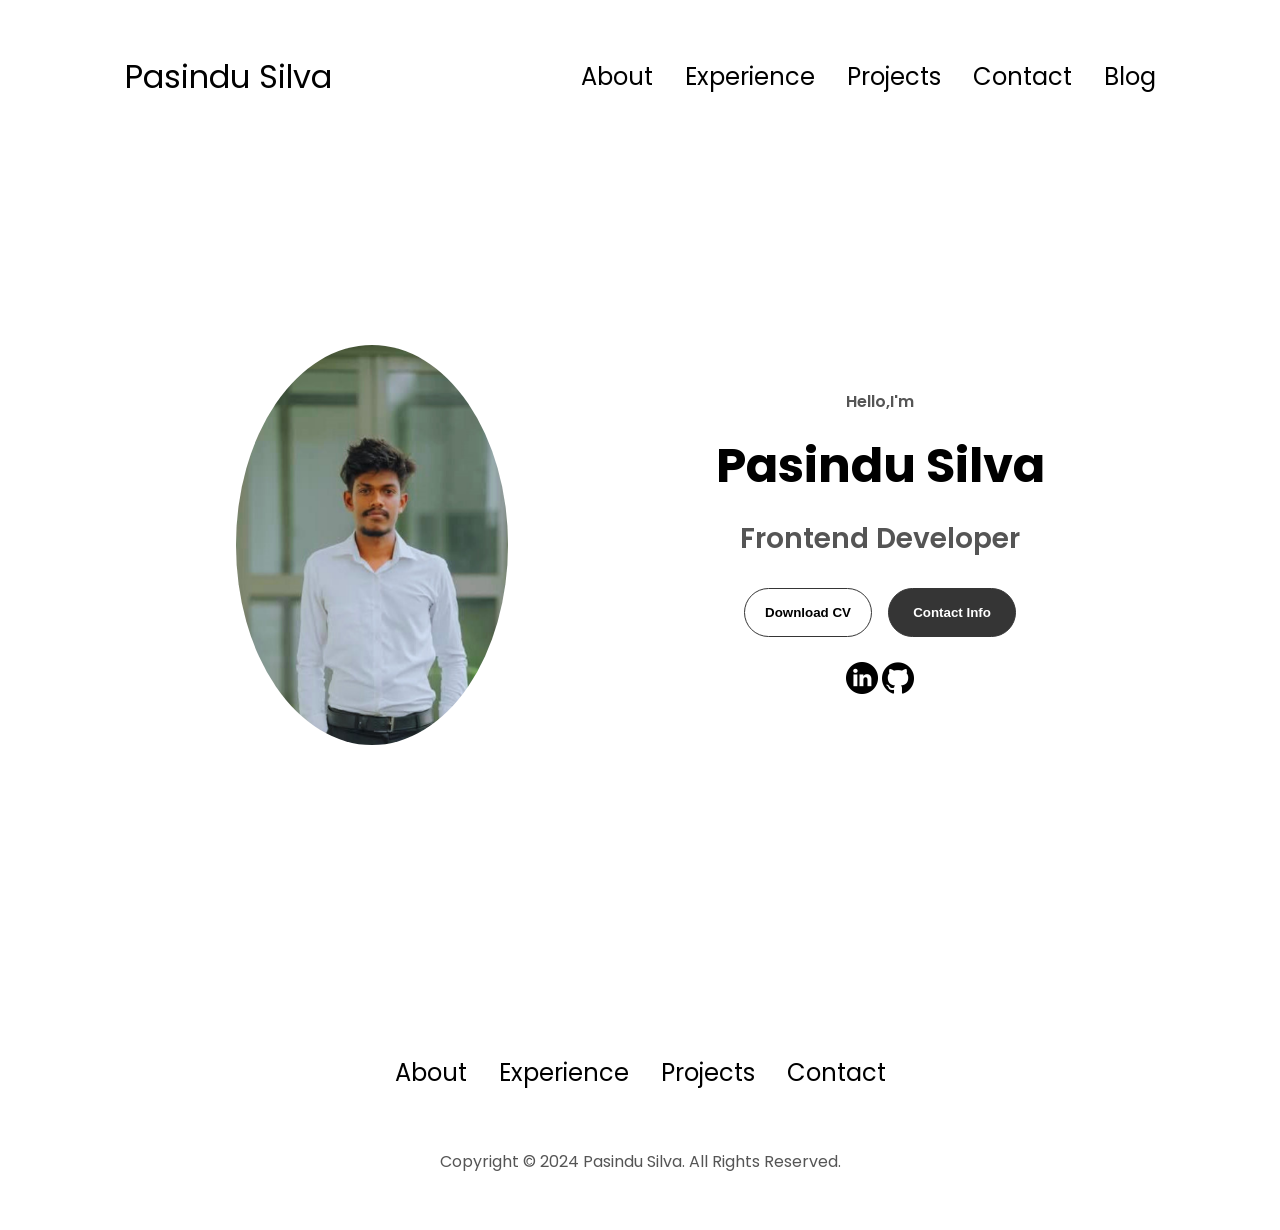
<file: index.html>
<!DOCTYPE html>
<html lang="en">
<head>
    <meta charset="UTF-8">
    <meta name="viewport" content="width=device-width, initial-scale=1.0">
    <title>My Portfolio</title>
    <link rel="stylesheet" href="style.css">
    <link rel="stylesheet" href="responsive.css">
</head>
<body>
     <nav id="desktop-nav">
        <div class="logo">Pasindu Silva</div>
        <div>
            <ul class="nav-links">
                <li><a href="about.html">About</a></li>
                <li><a href="experience.html">Experience</a></li>
                <li><a href="portfolio.html">Projects</a></li>
                <li><a href="contact.html">Contact</a></li>
                <li><a href="blog.html">Blog</a></li>
            </ul>
        </div>
     </nav>

     <nav id="hamburger-nav">
          <div class="logo">Pasindu Silva</div>
          <div class="hamburger-menu">
              <div class="hamburger-icon" onclick="toggleMenu();">
                  <span></span>
                  <span></span>
                  <span></span>
            </div>
            <div class="menu-links">
                <li><a href="#about" onclick="toggleMenu();">About</a></li>
                <li><a href="#Experience" onclick="toggleMenu();">Experience</a></li>
                <li><a href="#Projects" onclick="toggleMenu();">Projects</a></li>
                <li><a href="#Contacts" onclick="toggleMenu();">Contact</a></li>
                <li><a href="#Blog" onclick="toggleMenu();">Blog</a></li>
            </div>
          </div>
     </nav>
     <section id="profile">
        <div class="section_pic-container">
            <img style="border-radius: 100%;zoom: 150%;" src="./img/dp3.png" alt="profile-pic">
        </div>
        <div class="section_text">
            <p class="section_text_p1">Hello,I'm</p>
            <h1 class="title">Pasindu Silva</h1>
            <p class="section_text_p2">Frontend Developer</p>
            <div class="btn-container">
                <button class="btn btn-color-2" onclick="window.open('img/Resume.pdf')">
                Download CV</button>

                <button class="btn btn-color-1" onclick="location.href('./#Contacts')">
                    Contact Info</button>

            </div>
            <br>
            <div id="social-container">
                <img src="./img/linkedin.png" alt="linkdine" 
                class="icon" onclick="location.href='https://linkedin.com/pasinduhasalanka'"
                />
                <img src="./img/github.png" alt="github" 
                class="icon" onclick="location.href='https://github.com/pasinduhasalanka'"
                />
            </div>
        </div>
     </section>

     
     <footer>
        <nav>
          <div class="nav-links-container">
            <ul class="nav-links">
              <li><a href="#about">About</a></li>
              <li><a href="#experience">Experience</a></li>
              <li><a href="#projects">Projects</a></li>
              <li><a href="#contact">Contact</a></li>
            </ul>
          </div>
        </nav>
        <p>Copyright &#169; 2024 Pasindu Silva. All Rights Reserved.</p>
      </footer>
   

      
    <script src="script.js"></script>
</body>
</html>
</file>
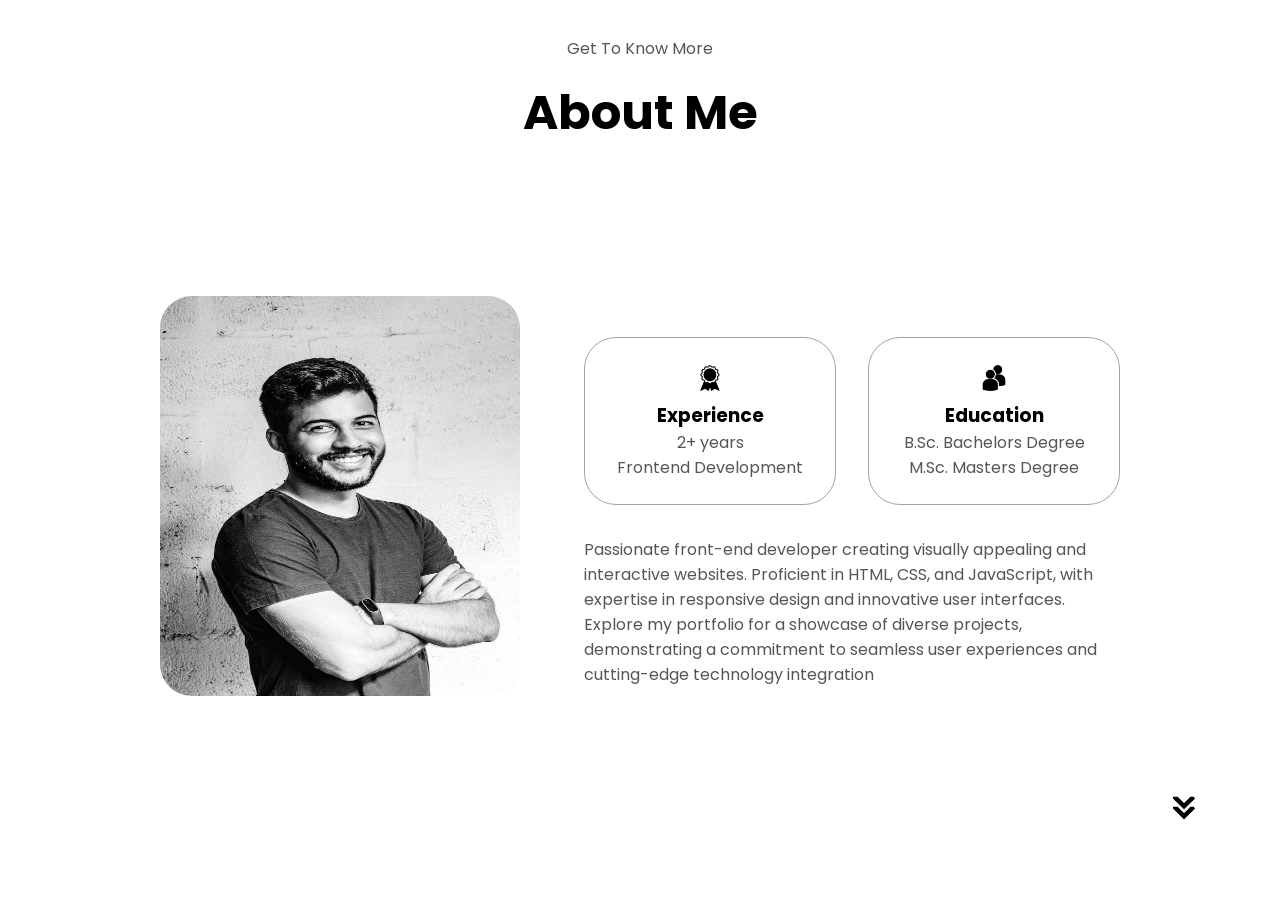
<file: about.html>
<!DOCTYPE html>
<html lang="en">
<head>
    <meta charset="UTF-8">
    <meta name="viewport" content="width=device-width, initial-scale=1.0">
    <title>Document</title>
    <link rel="stylesheet" href="style.css">
</head>
<body>
    <section id="about">
        <p class="section-text__p1" style="text-align: center;">Get To Know More</p>
        <h1 class="title">About Me</h1>
        <div class="section-container">
          <div class="section__pic-container">
            <img
              src="./img/About2.jpeg"
              alt="Profile picture"
              class="about-pic"
              style="width: 360px; height: 400px;"
            />
          </div>
          <div class="about-details-container">
            <div class="about-containers">
              <div class="details-container">
                <img
                  src="./img/experience.png"
                  alt="Experience icon"
                  class="icon"
                />
                <h3>Experience</h3>
                <p>2+ years <br />Frontend Development</p>
              </div>
              <div class="details-container">
                <img
                  src="./img/education.png"
                  alt="Education icon"
                  class="icon"
                />
                <h3>Education</h3>
                <p>B.Sc. Bachelors Degree<br />M.Sc. Masters Degree</p>
              </div>
            </div>
            <div class="text-container">
              <p>
                Passionate front-end developer creating visually appealing and interactive websites. 
                Proficient in HTML, CSS, and JavaScript, with expertise in responsive design and innovative 
                user interfaces. Explore my portfolio for a showcase of diverse projects, demonstrating a commitment 
                to seamless user experiences and cutting-edge technology integration
              </p>
            </div>
          </div>
        </div>
        <img
          src="./img/arrow.png"
          alt="Arrow icon"
          class="icon arrow"
          onclick="location.href='./#about'"
        />
      </section>
      <script src="script.js"></script>
</body>
</html>
</file>
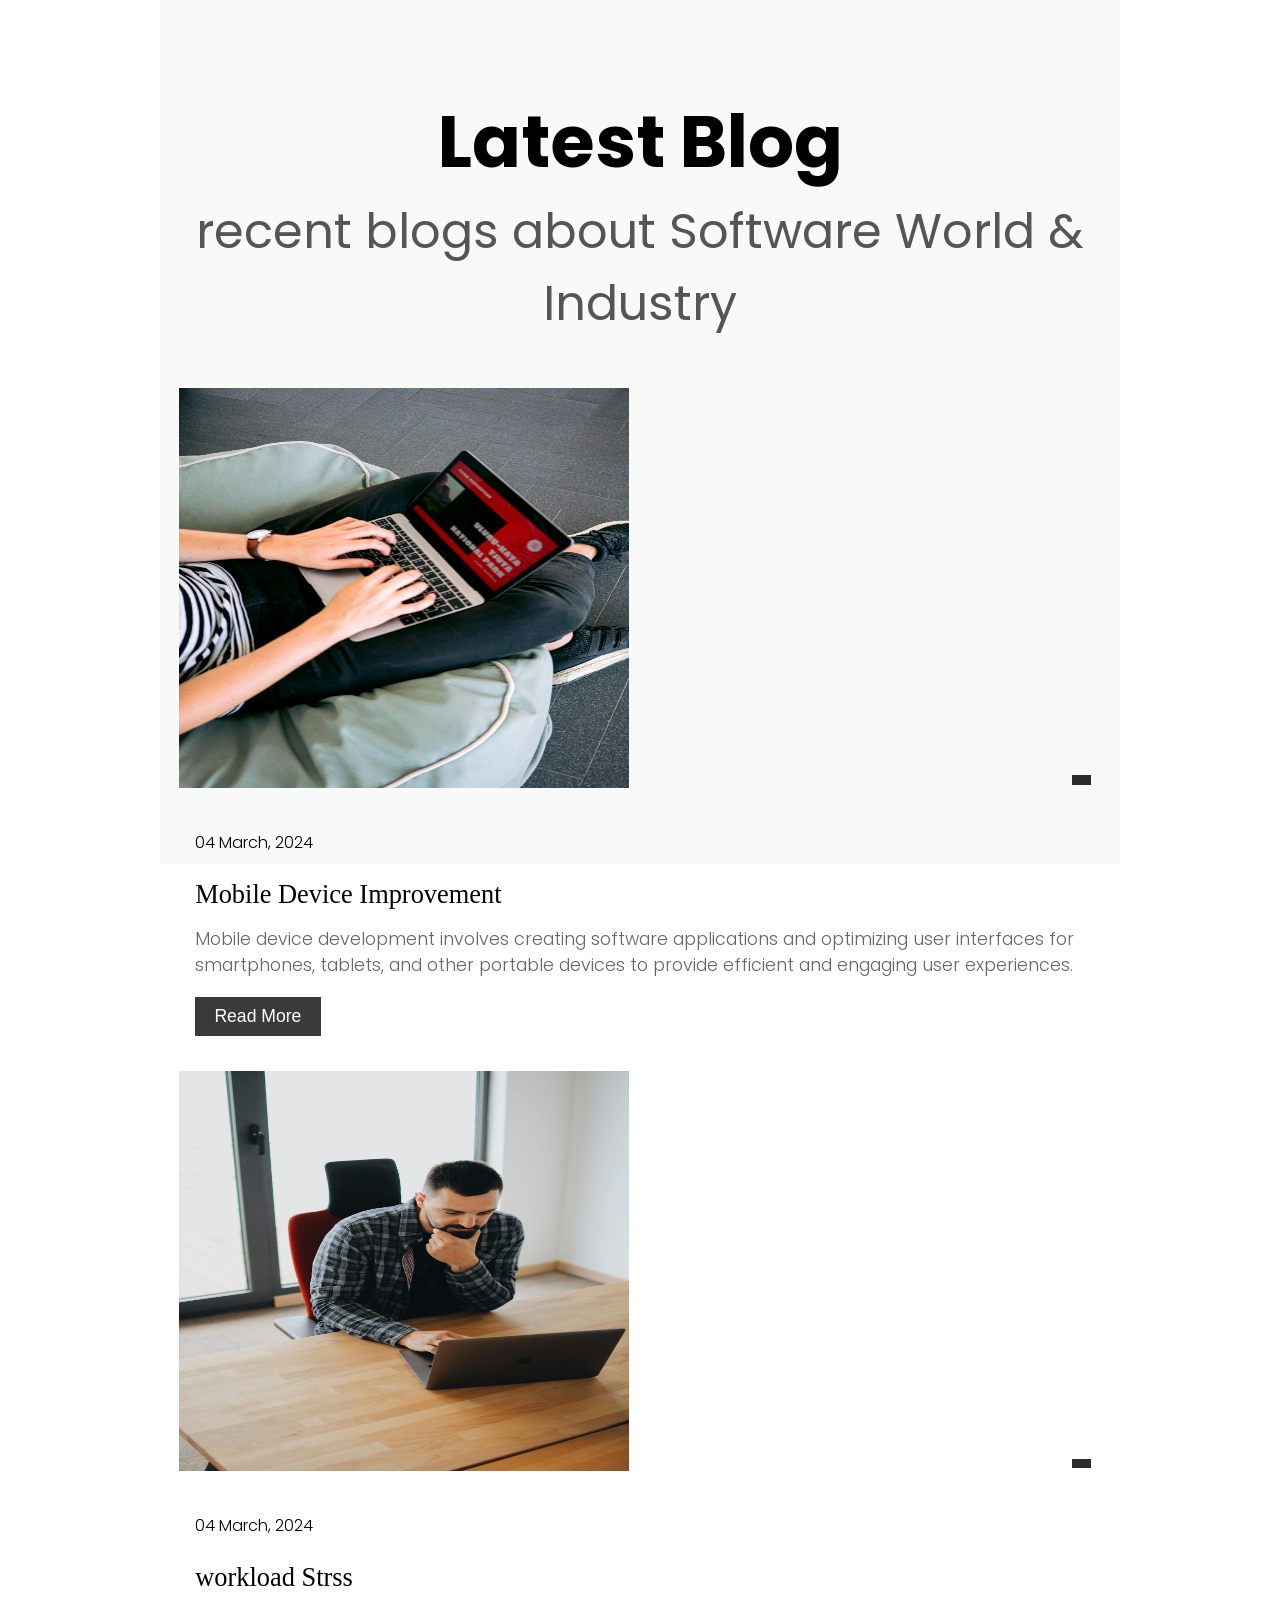
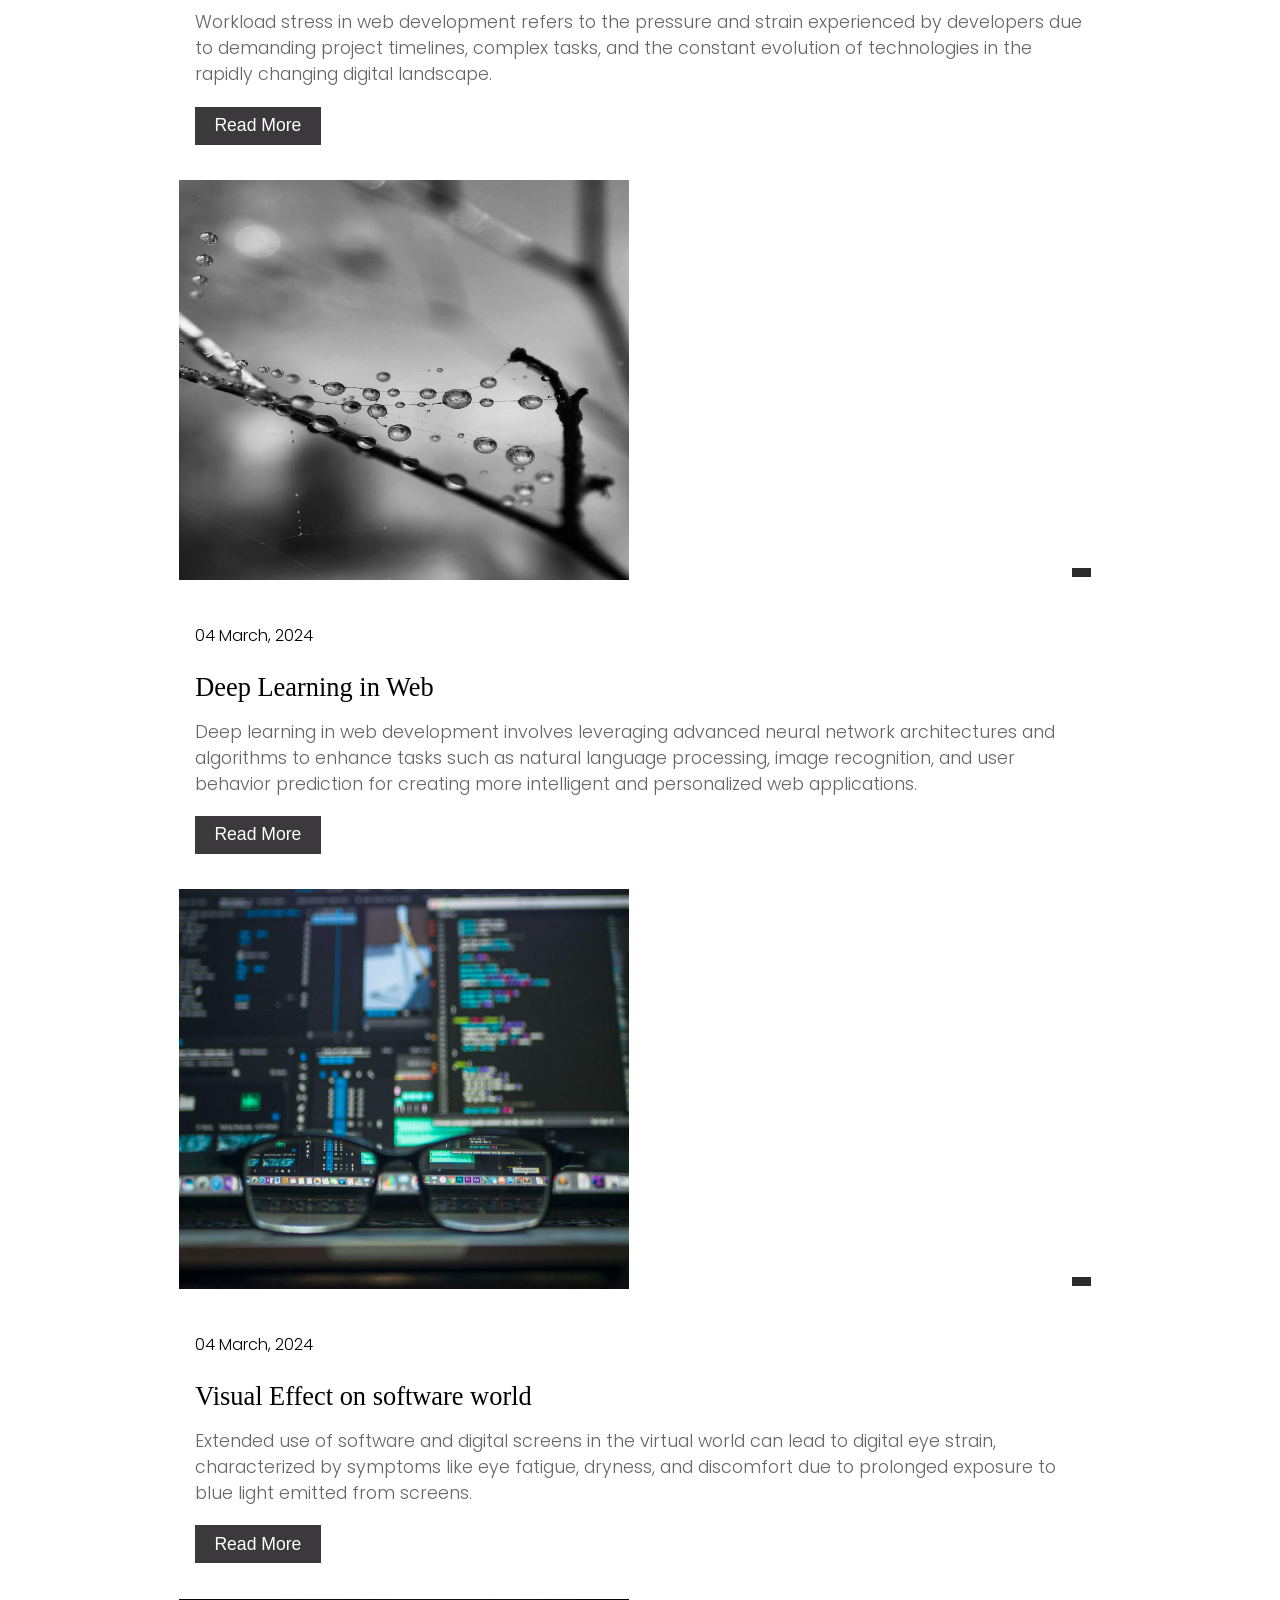
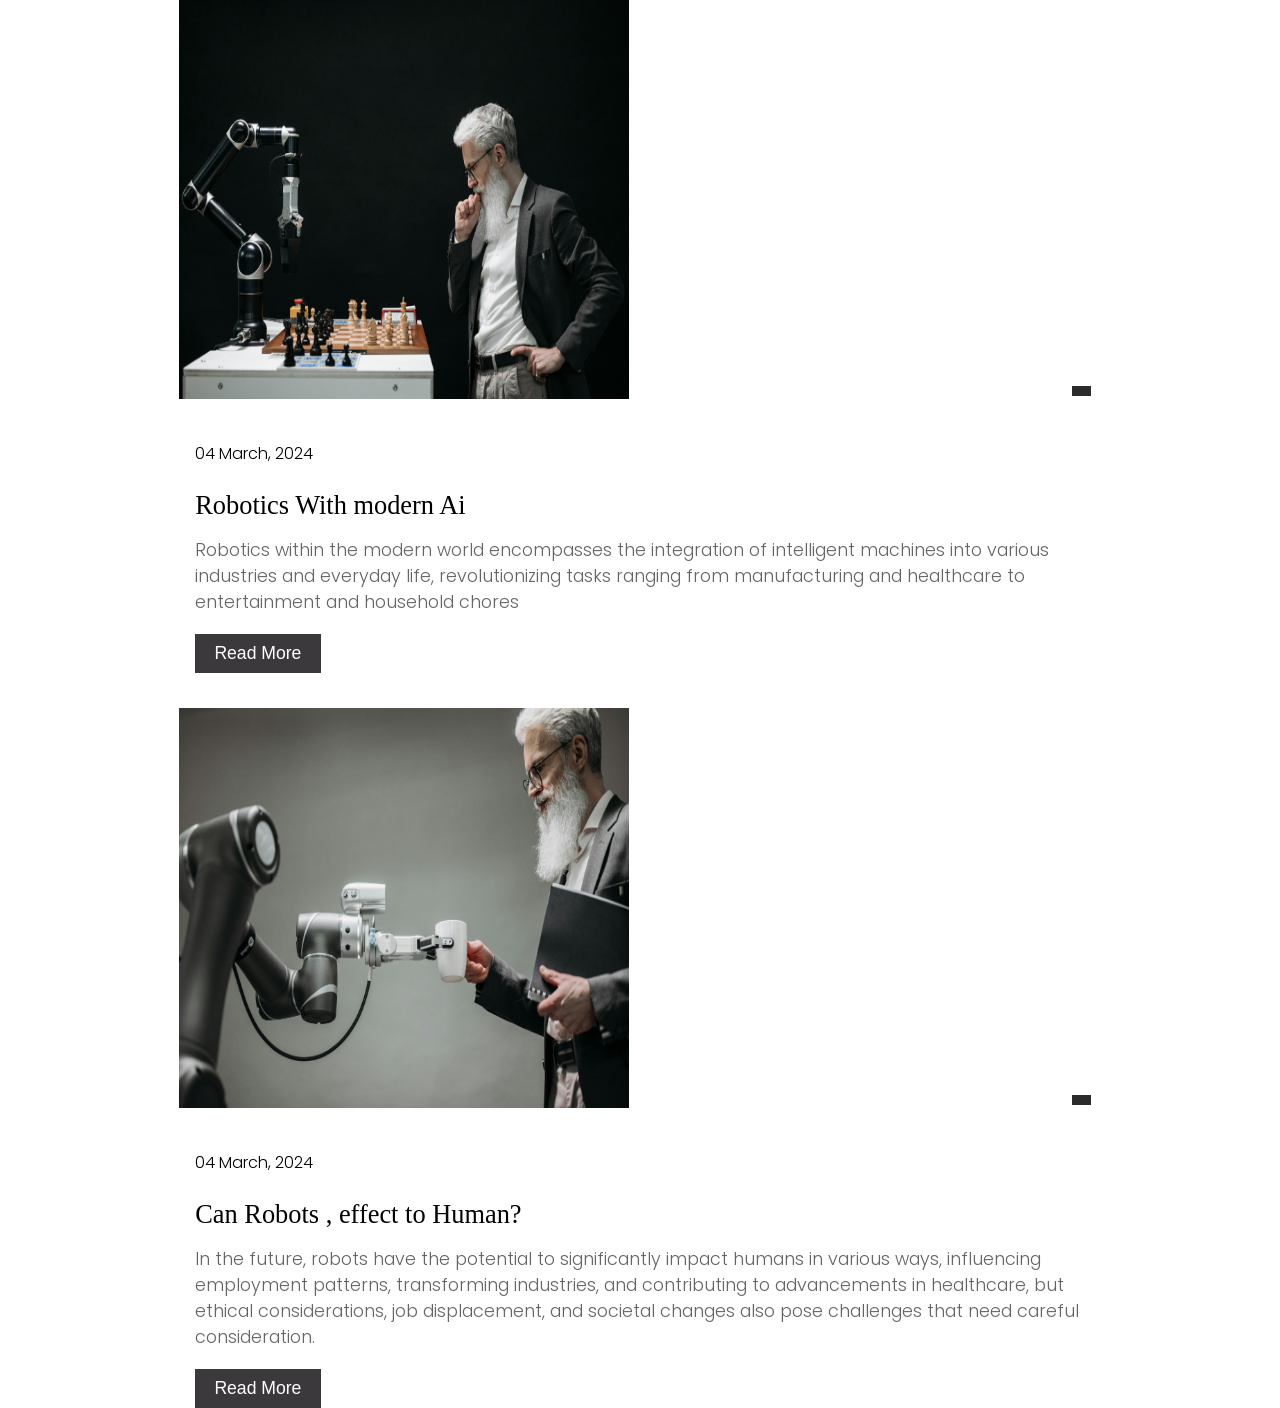
<file: blog.html>
<!DOCTYPE html>
<html lang="en">
<head>
    <meta charset="UTF-8">
    <meta name="viewport" content="width=device-width, initial-scale=1.0">
    <link rel="stylesheet" href="style.css">
    <title>Document</title>
</head>
<body>

    <section class = "blog" id = "blog">
        <div class = "container">
          <div class = "title">
            <h2>Latest Blog</h2>
            <p>recent blogs about Software World & Industry</p>
          </div>
          <div class = "blog-content">
            <!-- item -->
            <div class = "blog-item">
              <div class = "blog-img">
                <img src = "./img/blog1.jpg" alt = "blog1" style="width: 450px;height: 400px;">
                <span><i class = "far fa-heart"></i></span>
              </div>
              <div class = "blog-text">
                <span>04 March, 2024</span>
                <h2>Mobile Device Improvement</h2>
                <p>Mobile device development involves creating software applications and optimizing user interfaces for smartphones, tablets, and other portable devices to provide efficient and engaging user experiences.</p>
                <a href = "#">Read More</a>
              </div>
            </div>
            <!-- end of item -->
            <!-- item -->
            <div class = "blog-item">
              <div class = "blog-img">
                <img src = "./img/blog2.jpg" alt = "blog2" style="width: 450px;height: 400px;">
                <span><i class = "far fa-heart"></i></span>
              </div>
              <div class = "blog-text">
                <span>04 March, 2024</span>
                <h2>workload Strss</h2>
                <p> 
                    Workload stress in web development refers to the pressure and strain experienced by developers due to demanding project timelines, complex tasks, and the constant evolution of technologies in the rapidly changing digital landscape.</p>
                <a href = "#">Read More</a>
              </div>
            </div>
            <!-- end of item -->
            <!-- item -->
            <div class = "blog-item">
              <div class = "blog-img">
                <img src = "./img/blog3.jpg" alt = "blog3" style="width: 450px;height: 400px;">
                <span><i class = "far fa-heart"></i></span>
              </div>
              <div class = "blog-text">
                <span>04 March, 2024</span>
                <h2>Deep Learning in Web</h2>
                <p>Deep learning in web development involves leveraging advanced neural network architectures and algorithms to enhance tasks such as natural
                     language processing, image recognition, and user behavior prediction for creating more intelligent and personalized web applications.</p>
                <a href = "#">Read More</a>
              </div>
            </div>
            <!-- end of item -->
            <!-- item -->
            <div class = "blog-item">
              <div class = "blog-img">
                <img src = "./img/blog4.jpg" alt = "blog4" style="width: 450px;height: 400px;">
                <span><i class = "far fa-heart"></i></span>
              </div>
              <div class = "blog-text">
                <span>04 March, 2024</span>
                <h2>Visual Effect on software world</h2>
                <p>Extended use of software and digital screens in the virtual world can lead to digital eye strain, characterized by symptoms like eye fatigue,
                     dryness, and discomfort due to prolonged exposure to blue light emitted from screens.</p>
                <a href = "#">Read More</a>
              </div>
            </div>
            <!-- end of item -->
            <!-- item -->
            <div class = "blog-item">
              <div class = "blog-img">
                <img src = "./img/blog5.jpg" alt = "blog5" style="width: 450px;height: 400px;">
                <span><i class = "far fa-heart"></i></span>
              </div>
              <div class = "blog-text">
                <span>04 March, 2024</span>
                <h2>Robotics With modern Ai</h2>
                <p>
                    Robotics within the modern world encompasses the integration of intelligent machines into various industries and everyday life, revolutionizing tasks
                     ranging from manufacturing and healthcare to entertainment and household chores</p>
                <a href = "#">Read More</a>
              </div>
            </div>
            <!-- end of item -->
            <!-- item -->
            <div class = "blog-item">
              <div class = "blog-img">
                <img src = "./img/blog6.jpg" alt = "blog6" style="width: 450px;height: 400px;">
                <span><i class = "far fa-heart"></i></span>
              </div>
              <div class = "blog-text">
                <span>04 March, 2024</span>
                <h2>Can Robots , effect to Human?</h2>
                <p>In the future, robots have the potential to significantly impact humans in various ways, influencing employment patterns, transforming industries, and contributing to advancements 
                    in healthcare, but ethical considerations, job displacement, and societal changes also pose challenges that need careful consideration.</p>
                <a href = "#">Read More</a>
              </div>
            </div>
            <!-- end of item -->
          </div>
        </div>
      </section>

    <script src="script.js"></script>
</body>
</html>
</file>
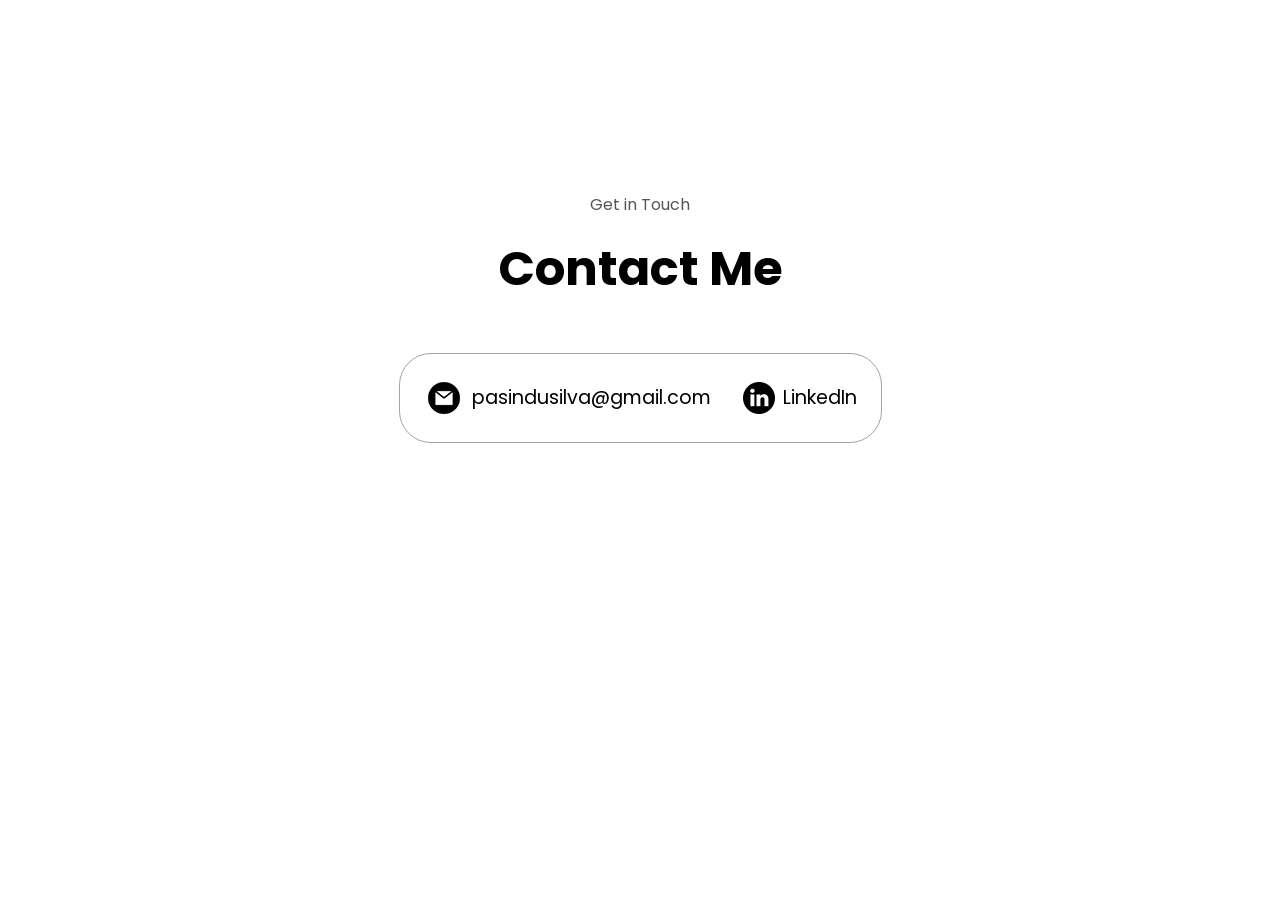
<file: contact.html>
<!DOCTYPE html>
<html lang="en">
<head>
    <meta charset="UTF-8">
    <meta name="viewport" content="width=device-width, initial-scale=1.0">
    <title>Document</title>
    <link rel="stylesheet" href="style.css">
</head>
<body>
    <section id="contact">
        <p class="section__text__p1">Get in Touch</p>
        <h1 class="title">Contact Me</h1>
        <div class="contact-info-upper-container">
          <div class="contact-info-container">
            <img
              src="./img/email.png"
              alt="Email icon"
              class="icon contact-icon email-icon"
            />
            <p><a href="mailto:examplemail@gmail.com">pasindusilva@gmail.com</a></p>
          </div>
          <div class="contact-info-container">
            <img
              src="./img/linkedin.png"
              alt="LinkedIn icon"
              class="icon contact-icon"
            />
            <p><a href="https://www.linkedin.com">LinkedIn</a></p>
          </div>
        </div>
      </section>
    <script src="script.js"></script>
</body>
</html>
</file>
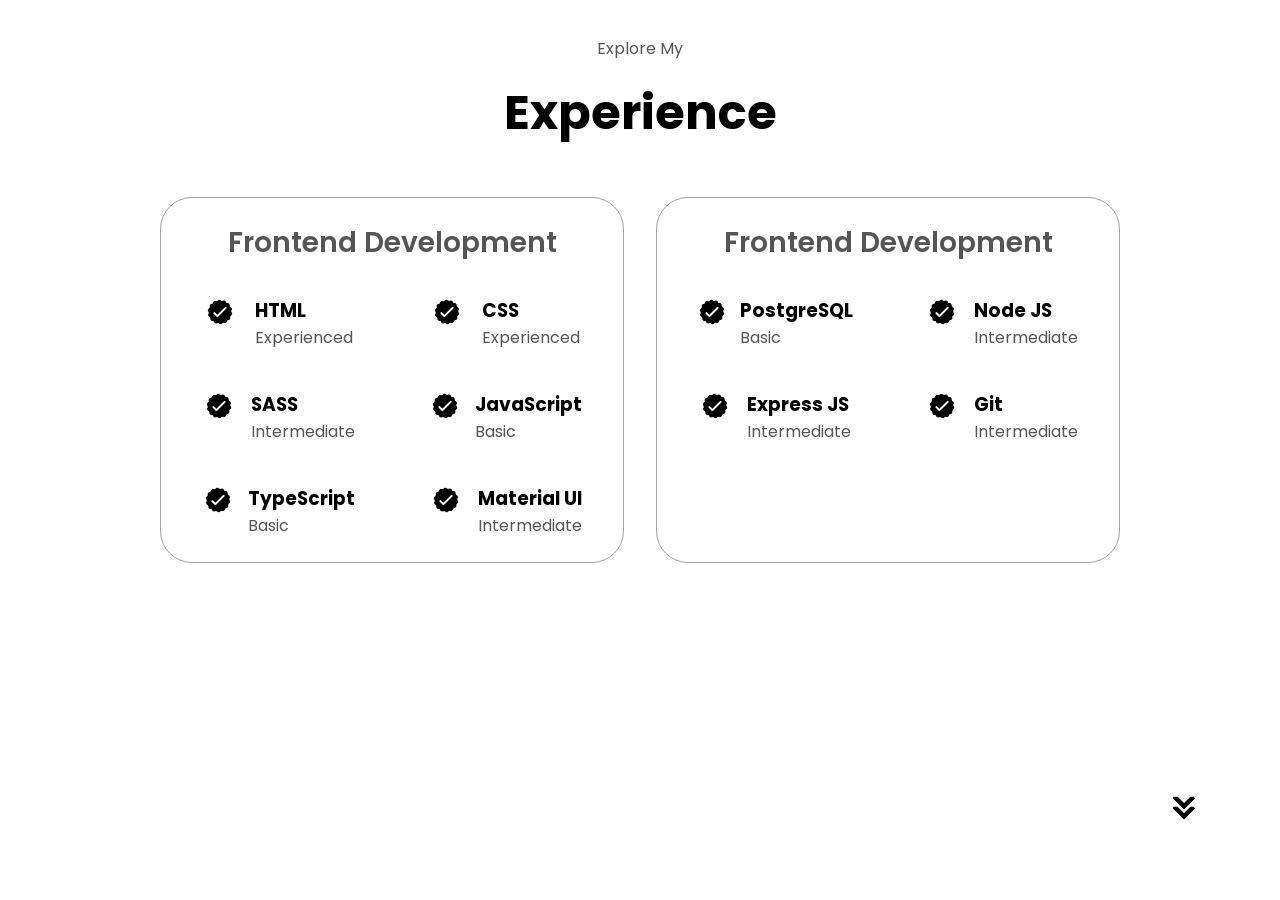
<file: experience.html>
<!DOCTYPE html>
<html lang="en">
<head>
    <meta charset="UTF-8">
    <meta name="viewport" content="width=device-width, initial-scale=1.0">
    <title>Document</title>
    <link rel="stylesheet" href="style.css">
</head>
 
<body>
    <section id="experience">
        <p class="section__text__p1">Explore My</p>
        <h1 class="title">Experience</h1>
        <div class="experience-details-container">
          <div class="about-containers">
            <div class="details-container">
              <h2 class="experience-sub-title">Frontend Development</h2>
              <div class="article-container">
                <article>
                  <img
                    src="./img/checkmark.png"
                    alt="Experience icon"
                    class="icon"
                  />
                  <div>
                    <h3>HTML</h3>
                    <p>Experienced</p>
                  </div>
                </article>
                <article>
                  <img
                    src="./img/checkmark.png"
                    alt="Experience icon"
                    class="icon"
                  />
                  <div>
                    <h3>CSS</h3>
                    <p>Experienced</p>
                  </div>
                </article>
                <article>
                  <img
                    src="./img/checkmark.png"
                    alt="Experience icon"
                    class="icon"
                  />
                  <div>
                    <h3>SASS</h3>
                    <p>Intermediate</p>
                  </div>
                </article>
                <article>
                  <img
                    src="./img/checkmark.png"
                    alt="Experience icon"
                    class="icon"
                  />
                  <div>
                    <h3>JavaScript</h3>
                    <p>Basic</p>
                  </div>
                </article>
                <article>
                  <img
                    src="./img/checkmark.png"
                    alt="Experience icon"
                    class="icon"
                  />
                  <div>
                    <h3>TypeScript</h3>
                    <p>Basic</p>
                  </div>
                </article>
                <article>
                  <img
                    src="./img/checkmark.png"
                    alt="Experience icon"
                    class="icon"
                  />
                  <div>
                    <h3>Material UI</h3>
                    <p>Intermediate</p>
                  </div>
                </article>
              </div>
            </div>
            <div class="details-container">
              <h2 class="experience-sub-title">Frontend Development</h2>
              <div class="article-container">
                <article>
                  <img
                    src="./img/checkmark.png"
                    alt="Experience icon"
                    class="icon"
                  />
                  <div>
                    <h3>PostgreSQL</h3>
                    <p>Basic</p>
                  </div>
                </article>
                <article>
                  <img
                    src="./img/checkmark.png"
                    alt="Experience icon"
                    class="icon"
                  />
                  <div>
                    <h3>Node JS</h3>
                    <p>Intermediate</p>
                  </div>
                </article>
                <article>
                  <img
                    src="./img/checkmark.png"
                    alt="Experience icon"
                    class="icon"
                  />
                  <div>
                    <h3>Express JS</h3>
                    <p>Intermediate</p>
                  </div>
                </article>
                <article>
                  <img
                    src="./img/checkmark.png"
                    alt="Experience icon"
                    class="icon"
                  />
                  <div>
                    <h3>Git</h3>
                    <p>Intermediate</p>
                  </div>
                </article>
              </div>
            </div>
          </div>
        </div>
        <img
          src="./img/arrow.png"
          alt="Arrow icon"
          class="icon arrow"
          onclick="location.href='./#Experience'"
        />
      </section>
    
    <script src="script.js"></script>
</body>
</html>
</file>
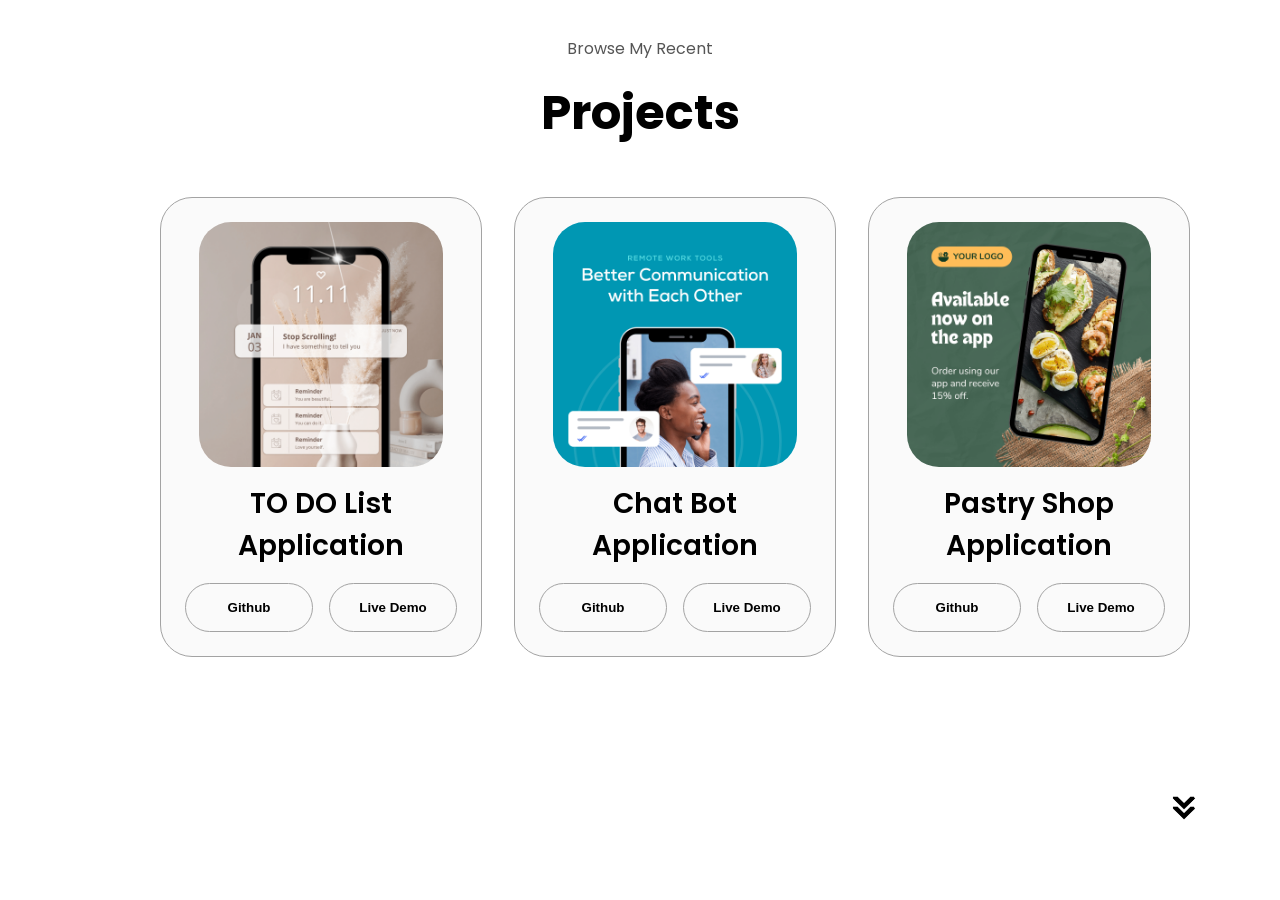
<file: portfolio.html>
<!DOCTYPE html>
<html lang="en">
<head>
    <meta charset="UTF-8">
    <meta name="viewport" content="width=device-width, initial-scale=1.0">
    <title>Document</title>
    <link rel="stylesheet" href="style.css">
</head>
<body>
    <section id="projects">
        <p class="section__text__p1">Browse My Recent</p>
        <h1 class="title">Projects</h1>
        <div class="experience-details-container">
          <div class="about-containers">
            <div class="details-container color-container">
              <div class="article-container">
                <img
                  src="./img/project-2.png"
                  alt="Project 1"
                  class="project-img"
                />
              </div>
              <h2 class="experience-sub-title project-title">TO DO List Application</h2>
              <div class="btn-container">
                <button
                  class="btn btn-color-2 project-btn"
                  onclick="location.href='https://github.com/'"
                >
                  Github
                </button>
                <button
                  class="btn btn-color-2 project-btn"
                  onclick="location.href='https://github.com/'"
                >
                  Live Demo
                </button>
              </div>
            </div>
            <div class="details-container color-container">
              <div class="article-container">
                <img
                  src="./img/project-1.png"
                  alt="Project 2"
                  class="project-img"
                />
              </div>
              <h2 class="experience-sub-title project-title">Chat Bot Application</h2>
              <div class="btn-container">
                <button
                  class="btn btn-color-2 project-btn"
                  onclick="location.href='https://github.com/'"
                >
                  Github
                </button>
                <button
                  class="btn btn-color-2 project-btn"
                  onclick="location.href='https://github.com/'"
                >
                  Live Demo
                </button>
              </div>
            </div>
            <div class="details-container color-container">
              <div class="article-container">
                <img
                  src="./img/project-3.png"
                  alt="Project 3"
                  class="project-img"
                />
              </div>
              <h2 class="experience-sub-title project-title">Pastry Shop Application</h2>
              <div class="btn-container">
                <button
                  class="btn btn-color-2 project-btn"
                  onclick="location.href='https://github.com/'"
                >
                  Github
                </button>
                <button
                  class="btn btn-color-2 project-btn"
                  onclick="location.href='https://github.com/'"
                >
                  Live Demo
                </button>
              </div>
            </div>
          </div>
        </div>
        <img
          src="./img/arrow.png"
          alt="Arrow icon"
          class="icon arrow"
          onclick="location.href='./#contact'"
        />
      </section>
    
    <script src="script.js"></script>
</body>
</html>
</file>
<file: style.css>
@import url('https://fonts.googleapis.com/css2?family=Poppins:wght@300;400;500;600&display=swap');

:root{
    --Playfair: 'Playfair Display', serif;
    --Quicksand: 'Quicksand', sans-serif;
    --Roboto: 'Roboto', sans-serif;
    --dark: #3c393d;
    --exDark: #2b2b2b;
}

*{
    margin: 0;
    padding: 0;
}

body{
    font-family: "Poppins", sans-serif;
}

html{
    scroll-behavior: smooth;
}

p{
    color: rgb(85, 85, 85);
}

a,
.btn{
transition: all 300ms ease;
}

/*nav*/
nav, .nav-links{
    display: flex;
}

nav{
    justify-content: space-around;
    align-items: center;
    height: 17vh;
}

.nav-links{
    gap: 2rem;
    list-style: none;
    font-size: 1.5rem;

}

a{
   color: black;
   text-decoration: none;
   text-decoration-color: white; 
}

a:hover{
    color: grey;
    text-decoration: underline;
    text-underline-offset: 1rem;
    text-decoration-color: rgb(181, 181, 181);
}

.logo{
    font-size: 2rem;
}

.logo:hover{
    cursor: default;
}

#hamburger-nav{
    display: none;
}

.hamburger-menu{
    position: relative;
    display: inline-block;
}

.hamburger-icon{
    display: flex;
    flex-direction: column;
    justify-content: space-between;
    height: 24px;
    width: 30px;
    cursor: pointer;
}

.hamburger-icon span{
    width: 100%;
    height: 2px;
    background-color: black;
    transition: all 0.3 ease-in-out;
}

.menu-links{
    position: absolute;
    top: 100%;
    right: 0;
    background-color: white;
    width: fit-content;
    max-height: 0;
    overflow: hidden;
    transition: all 0.3 ease-in-out;
}

.menu-links a{
    display: block;
    padding: 10px;
    text-align: center;
    font-size: 1.5rem;
    color: black;
    text-decoration: none;
    transition: all 0.3 ease-in-out;
}

.menu-links li{
    list-style: none;
}

.menu-links.open{
    max-height: 300px;
}

.hamburger-icon.open span:first-child{
    transform: rotate(45deg) translate(10px,5px);
}

.hamburger-icon.open span:nth-last-child(2){
    opacity: 0;
}

.hamburger-icon.open span:last-child{
    transform: rotate(-45deg) translate(10px,-5px);
}

.hamburger-icon span:first-child{
    transform: none;
}

.hamburger-icon span:first-child{
    opacity: 1;
}

.hamburger-icon span:first-child{
    transform: none;
}

section{
    padding-top:4vh;
    height: 96vh;
    margin: 0 10rem;
    box-sizing: border-box;
    min-height: fit-content;
}

.section-container{
    display: flex;
}

#profile{
    display: flex;
    justify-content: center;
    gap: 5rem;
    height: 80vh;

}

.section_pic-container{
    display: flex;
    width: 400px;
    height: 400px;
    margin: auto 0;
   
}

.section_text{
    align-self: center;
    text-align: center;
}

.section_text p{
    font-weight: 600;
}

.section-text_p1{
    text-align: center;
    
}

.section_text_p2{
    font-size: 1.75rem;
    margin-bottom: 1.75rem;
}

.title{
    font-size: 3rem;
    text-align: center;
}

#socials-container{
    display: flex;
    justify-content: center;
    margin-top: 1rem;
    gap: 1rem;
}

.icon{
    cursor: pointer;
    height: 2rem;
}


.btn-container{
    display:flex;
    justify-content: center;
    gap: 1rem;
}

.btn{
    font-weight: 600;
    transition:all 300ms ease;
    padding: 1rem;
    width: 8rem;
    border-radius: 2rem;
}

.btn-color-1,
.btn-color-2{
    border: rgb(53, 53, 53) 0.1rem solid;
}

.btn-color-1:hover,
.btn-color-2:hover{
    cursor: pointer;
}

.btn-color-1,
.btn-color-2:hover{
    background: rgb(53,53, 53);
    color: white;
}

.btn-color-1:hover{
    background: rgb(0, 0,0);
}

.btn-color-2:hover{
    border: rgb(255, 255, 255);
}

.btn-container{
    gap: 1rem;
}


/*section 2*/

#about {
    position: relative;
  }
  
  .about-containers {
    gap: 2rem;
    margin-bottom: 2rem;
    margin-top: 2rem;
  }
  
  .about-details-container {
    justify-content: center;
    flex-direction: column;
  }
  
  .about-containers,
  .about-details-container {
    display: flex;
  }
  
  .about-pic {
    border-radius: 2rem;
  }
  
  .arrow {
    position: absolute;
    right: -5rem;
    bottom: 2.5rem;
  }
  
  .details-container {
    padding: 1.5rem;
    flex: 1;
    background: white;
    border-radius: 2rem;
    border: rgb(53, 53, 53) 0.1rem solid;
    border-color: rgb(163, 163, 163);
    text-align: center;
  }
  
  .section-container {
    gap: 4rem;
    height: 80%;
  }
  
  .section__pic-container {
    height: 400px;
    width: 400px;
    margin: auto 0;
  }

  .section__text {
    align-self: center;
    text-align: center;
  }
  
  .section__text p {
    font-weight: 600;
  }
  
  .section__text__p1 {
    text-align: center;
  }
  
  .section__text__p2 {
    font-size: 1.75rem;
    margin-bottom: 1rem;
  }
  
  .title {
    font-size: 3rem;
    text-align: center;
  }
  
  #socials-container {
    display: flex;
    justify-content: center;
    margin-top: 1rem;
    gap: 1rem;
  }
  
  /* ICONS */
  
  .icon {
    cursor: pointer;
    height: 2rem;
  }
  
  /* BUTTONS */
  
  .btn-container {
    display: flex;
    justify-content: center;
    gap: 1rem;
  }
  
  .btn {
    font-weight: 600;
    transition: all 300ms ease;
    padding: 1rem;
    width: 8rem;
    border-radius: 2rem;
  }
  
  .btn-color-1,
  .btn-color-2 {
    border: rgb(53, 53, 53) 0.1rem solid;
  }
  
  .btn-color-1:hover,
  .btn-color-2:hover {
    cursor: pointer;
  }
  
  .btn-color-1,
  .btn-color-2:hover {
    background: rgb(53, 53, 53);
    color: white;
  }
  
  .btn-color-1:hover {
    background: rgb(0, 0, 0);
  }
  
  .btn-color-2 {
    background: none;
  }
  
  .btn-color-2:hover {
    border: rgb(255, 255, 255) 0.1rem solid;
  }
  
  .btn-container {
    gap: 1rem;
  }
  
  /* ABOUT SECTION */
  
  #about {
    position: relative;
  }
  
  .about-containers {
    gap: 2rem;
    margin-bottom: 2rem;
    margin-top: 2rem;
  }
  
  .about-details-container {
    justify-content: center;
    flex-direction: column;
  }
  
  .about-containers,
  .about-details-container {
    display: flex;
  }
  
  .about-pic {
    border-radius: 2rem;
  }
  
  .arrow {
    position: absolute;
    right: -5rem;
    bottom: 2.5rem;
  }
  
  .details-container {
    padding: 1.5rem;
    flex: 1;
    background: white;
    border-radius: 2rem;
    border: rgb(53, 53, 53) 0.1rem solid;
    border-color: rgb(163, 163, 163);
    text-align: center;
  }
  
  .section-container {
    gap: 4rem;
    height: 80%;
  }
  
  .section__pic-container {
    height: 400px;
    width: 400px;
    margin: auto 0;
  }
  
  /* EXPERIENCE SECTION */
  
  #experience {
    position: relative;
  }
  
  .experience-sub-title {
    color: rgb(85, 85, 85);
    font-weight: 600;
    font-size: 1.75rem;
    margin-bottom: 2rem;
  }
  
  .experience-details-container {
    display: flex;
    justify-content: center;
    flex-direction: column;
  }
  
  .article-container {
    display: flex;
    text-align: initial;
    flex-wrap: wrap;
    flex-direction: row;
    gap: 2.5rem;
    justify-content: space-around;
  }
  
  article {
    display: flex;
    width: 10rem;
    justify-content: space-around;
    gap: 0.5rem;
  }
  
  article .icon {
    cursor: default;
  }
  
  /* PROJECTS SECTION */
  
  #projects {
    position: relative;
  }
  
  .color-container {
    border-color: rgb(163, 163, 163);
    background: rgb(250, 250, 250);
  }
  
  .project-img {
    border-radius: 2rem;
    width: 90%;
    height: 90%;
  }
  
  .project-title {
    margin: 1rem;
    color: black;
  }
  
  .project-btn {
    color: black;
    border-color: rgb(163, 163, 163);
  }
  
  /* CONTACT */
  
  #contact {
    display: flex;
    justify-content: center;
    flex-direction: column;
    height: 70vh;
  }
  
  .contact-info-upper-container {
    display: flex;
    justify-content: center;
    border-radius: 2rem;
    border: rgb(53, 53, 53) 0.1rem solid;
    border-color: rgb(163, 163, 163);
    background: (250, 250, 250);
    margin: 2rem auto;
    padding: 0.5rem;
  }
  
  .contact-info-container {
    display: flex;
    align-items: center;
    justify-content: center;
    gap: 0.5rem;
    margin: 1rem;
  }
  
  .contact-info-container p {
    font-size: larger;
  }
  
  .contact-icon {
    cursor: default;
  }
  
  .email-icon {
    height: 2.5rem;
  }
  

  /*blog*/
  /* blog */
  .title{
    text-align: center;
    padding: 1rem 0;
}

  .container{
    max-width: 1320px;
    margin: 0 auto;
    padding: 0 1.2rem;
}



.blog{
    background: #f9f9f9;
    padding: 4.5rem 0;
}
.blog-content{
    margin: 2rem 0;
}
.blog-img{
    position: relative;
}
.blog-img span{
    position: absolute;
    bottom: 10px;
    right: 10px;
    background: var(--exDark);
    color: #fff;
    font-size: 1.4rem;
    padding: 0.3rem 0.6rem;
}
.blog-text{
    margin: 2.2rem 0;
    padding: 0 1rem;
}
.blog-text span{
    font-weight: 300;
    display: block;
    padding-bottom: 0.5rem;
}
.blog-text h2{
    font-family: var(--Playfair);
    padding: 1rem 0;
    font-size: 1.65rem;
    font-weight: 500;
}
.blog-text p{
    font-weight: 300;
    font-size: 1.1rem;
    opacity: 0.9;
    padding-bottom: 1.2rem;
}
.blog-text a{
    font-family: var(--Roboto);
    font-size: 1.1rem;
    text-decoration: none;
    color: var(--dark);
    display: inline-block;
    background: var(--dark);
    color: #fff;
    padding: 0.55rem 1.2rem;
    transition: all 0.5s ease;
}
.blog-text a:hover{
    background: var(--exDark);
}
  /* FOOTER SECTION */
  
  footer {
    height: 26vh;
    margin: 0 1rem;
  }
  
  footer p {
    text-align: center;
  }
</file>
<file: responsive.css>
/* Large screens - laptops/desktops */
@media screen and (max-width: 1400px) {
  #profile {
    height: 83vh;
    margin-bottom: 6rem;
  }
  .about-containers {
    flex-wrap: wrap;
  }
  #contact,
  #projects {
    height: fit-content;
  }
}

/* Tablets and small laptops */
@media screen and (max-width: 1200px) {
  #desktop-nav {
    display: none;
  }
  #hamburger-nav {
    display: flex;
  }
  #experience,
  .experience-details-container {
    margin-top: 2rem;
  }
  #profile,
  .section-container {
    display: block;
  }
  .arrow {
    display: none;
  }
  section,
  .section-container {
    height: fit-content;
  }
  section {
    margin: 0 5%;
  }
  .section__pic-container {
    width: 250px;
    height: 250px;
    margin: 0 auto 2rem;
  }
  .about-containers {
    margin-top: 0;
  }
}

/* Mobile devices (landscape & portrait) */
@media screen and (max-width: 768px) {
  .section__pic-container {
    width: 200px;
    height: 200px;
  }
  .nav-links {
    flex-direction: column;
    gap: 1rem;
    text-align: center;
  }
  .btn-container {
    flex-wrap: wrap;
    justify-content: center;
  }
  .logo {
    font-size: 1.4rem;
  }
  .title {
    font-size: 1.8rem;
  }
  .section__text__p2 {
    font-size: 1.1rem;
  }
}

/* Small mobile devices */
@media screen and (max-width: 600px) {
  #contact,
  footer {
    height: fit-content;
  }
  #profile {
    height: auto;
    margin-bottom: 0;
  }
  article {
    font-size: 1rem;
  }
  footer nav {
    height: fit-content;
    margin-bottom: 2rem;
  }
  .about-containers,
  .contact-info-upper-container,
  .btn-container {
    flex-wrap: wrap;
  }
  .contact-info-container {
    margin: 0;
  }
  .contact-info-container p,
  .nav-links li a {
    font-size: 0.95rem;
  }
  .experience-sub-title {
    font-size: 1.1rem;
  }
  .logo {
    font-size: 1.3rem;
  }
  .section__pic-container {
    width: 100%;
    max-width: 280px;
    height: auto;
    margin: 0 auto 1rem;
  }
  .text-container {
    text-align: justify;
  }
}

/* Extra small mobile (e.g., old phones) */
@media screen and (max-width: 400px) {
  .logo {
    font-size: 1.1rem;
  }
  .title {
    font-size: 1.6rem;
  }
  .section__text__p2 {
    font-size: 1rem;
  }
  .nav-links li a {
    font-size: 0.9rem;
  }
  .section__pic-container {
    width: 100%;
    max-width: 200px;
    height: auto;
  }
}
</file>
